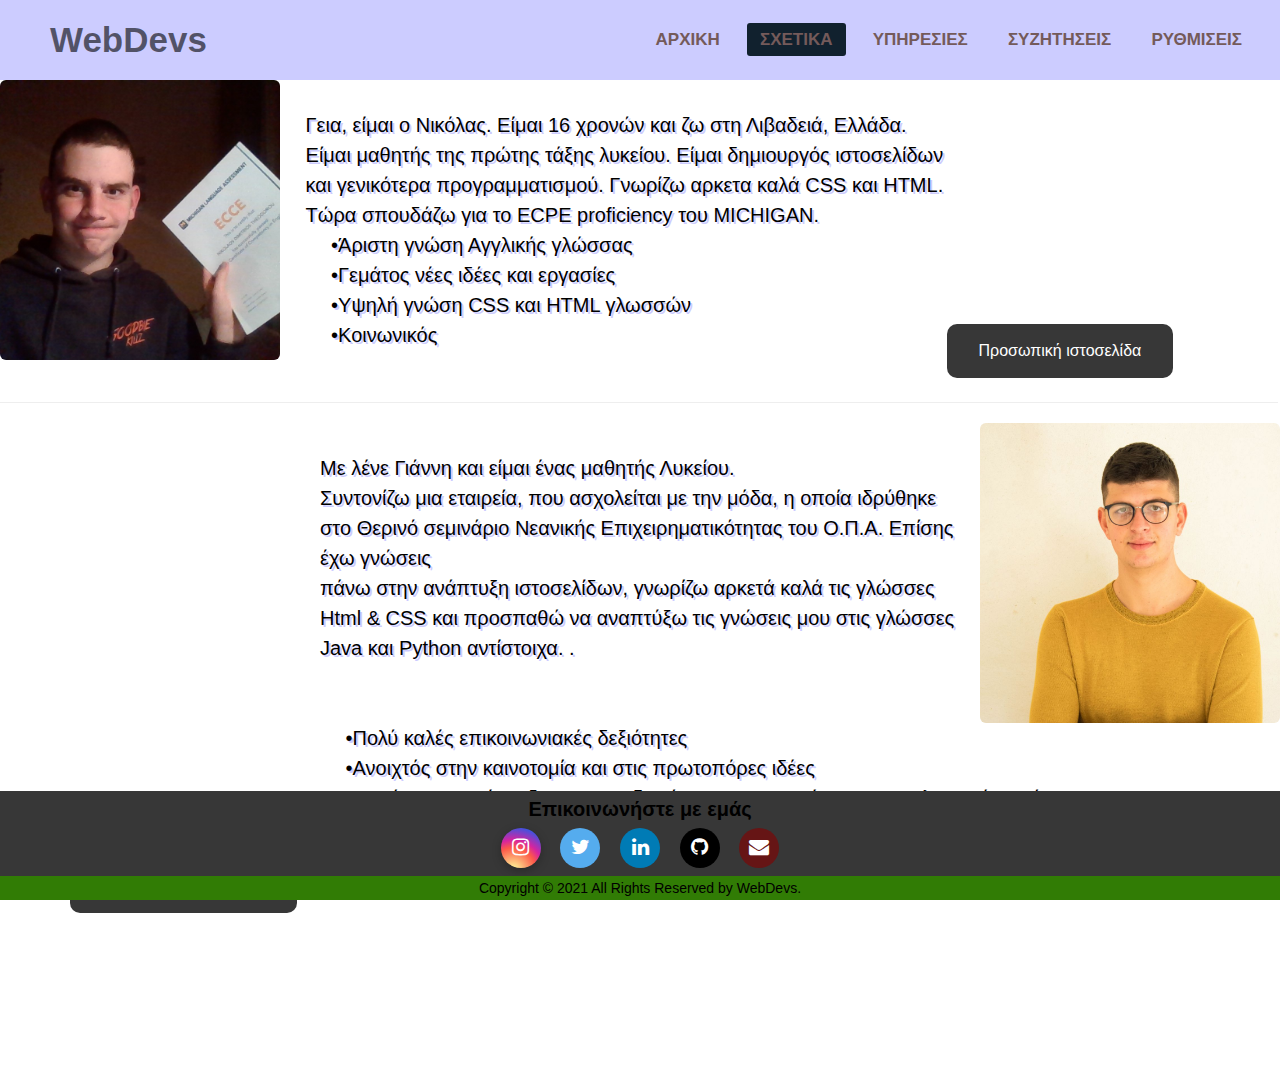
<file: about-greek.html>
<!DOCTYPE html>
<html lang="el">
<head>
    <meta charset="UTF-8">
    <meta http-equiv="X-UA-Compatible" content="IE=edge">
    <meta name="viewport" content="width=device-width, initial-scale=1.0">
    <title>Σχετικά | WebDevs</title>
    <link rel="stylesheet" href="https://cdnjs.cloudflare.com/ajax/libs/font-awesome/5.15.2/css/all.min.css"/>
    <link href="kalamata.png" rel="icon">
    <link rel="stylesheet" href="style.css">
    <link rel="stylesheet" href="https://cdnjs.cloudflare.com/ajax/libs/font-awesome/4.7.0/css/font-awesome.min.css"/>
    <link rel="stylesheet" href="https://www.w3schools.com/w3css/4/w3.css">
</head>
<body>


      <nav>
        
        <input type="checkbox" id="check">
        <label for="check" class="checkbtn">
          <i class="fas fa-bars"></i>
        </label>
        <a href="home-greek.html"><label class="logo">WebDevs</label></a>
        <ul class="lists">
          <li class=btn ><a href="home-greek.html">Αρχική</a></li>
          <li class=btn ><a class="active" href="about-greek.html">Σχετικά</a></li>
          <li class=btn ><a href="services-greek.html">Υπηρεσίες</a></li>
          <li class="btn"><a href="forum-greek.html">Συζητήσεις</a></li>
          <li class=btn ><a href="settings-greek.html">Ρυθμίσεις</a></li>
          
        </ul>
      </nav>
      

      <div class="info">
        <div class="nikolas">
                <img src ="nikolas_info.jpg" class="nikolas-photo">
                <p class="nikolas-info"><br>Γεια, είμαι ο Νικόλας. Είμαι 16 χρονών και ζω στη Λιβαδειά, Ελλάδα.<br>Είμαι μαθητής της πρώτης τάξης
                  λυκείου. Είμαι δημιουργός ιστοσελίδων<br>και γενικότερα προγραμματισμού. Γνωρίζω αρκετα καλά CSS και HTML.<br> Τώρα σπουδάζω για
                  το ECPE proficiency του MICHIGAN.
                <ul class="nikolas-bul">
                  <li>&#8226;Άριστη γνώση Αγγλικής γλώσσας</li>       
                  <li>&#8226;Γεμάτος νέες ιδέες και εργασίες</li> 
                  <li>&#8226;Υψηλή γνώση CSS και HTML γλωσσών</li> 
                  <li>&#8226;Κοινωνικός</li> 
                </ul><br><br><br><br><br><br>
                <a href="https://thontaxx.github.io/portfolio/
        " class="button1">Προσωπική ιστοσελίδα</a>
                </p>
                <hr>
        </div>
       
        <div class="giannis">
          <img src ="giannis_info.jpg" class="giannis-photo">
          <p class="giannis-info"><br>Με λένε Γιάννη και είμαι ένας μαθητής Λυκείου.<br> Συντονίζω μια εταιρεία, 
            που ασχολείται με την μόδα, η οποία ιδρύθηκε<br> στο Θερινό σεμινάριο Νεανικής Επιχειρηματικότητας του Ο.Π.Α. 
            Επίσης έχω γνώσεις<br> πάνω στην ανάπτυξη ιστοσελίδων, γνωρίζω αρκετά καλά τις γλώσσες Html & CSS και προσπαθώ 
            να αναπτύξω τις γνώσεις μου στις γλώσσες<br> Java και Python αντίστοιχα.
            .</p>
            
        <ul class="giannis-bul">
            <li>&#8226;Πολύ καλές επικοινωνιακές δεξιότητες</li>
            <li>&#8226;Ανοιχτός στην καινοτομία και στις πρωτοπόρες ιδέες</li>
            <li>&#8226;Ικανός στην ανάπτυξη και στην διατήρηση επιτυχημένων επαγγελματικών σχέσεων</li>
            <li>&#8226;Αυτοπειθαρχημένος, αφοσιωμένος και πιστός σε εταιρικούς στόχους</li>
        </ul>  
        <a href="https://korojohn.github.io/portfolio/
        " class="button2">Προσωπική ιστοσελίδα</a>
        
          </p> 
          
        </div> 
</div>  

      <div class="follow">
        <p class="follow.me">
          Επικοινωνήστε με εμάς
        </p>
      <div class="follow-icons">
      
      <a href="https://www.instagram.com/_webdevs_/" class="fa fa-instagram"></a>
      <a href="https://twitter.com/WebDevs16" class="fa fa-twitter"></a>
      <a href="https://www.linkedin.com/in/web-devs/" class="fa fa-linkedin"></a>
      <a href="https://github.com/Webdevs16/portfolio" class="fa fa-github"></a>
      <a href="mailto:webdevs16@gmail.com" class="fa fa-envelope "></a>
      </div>
    </div>
    <div class="copyright">
      Copyright &copy; 2021 All Rights Reserved by WebDevs.
    </div>
    </div>
</body>
</html>
</file>
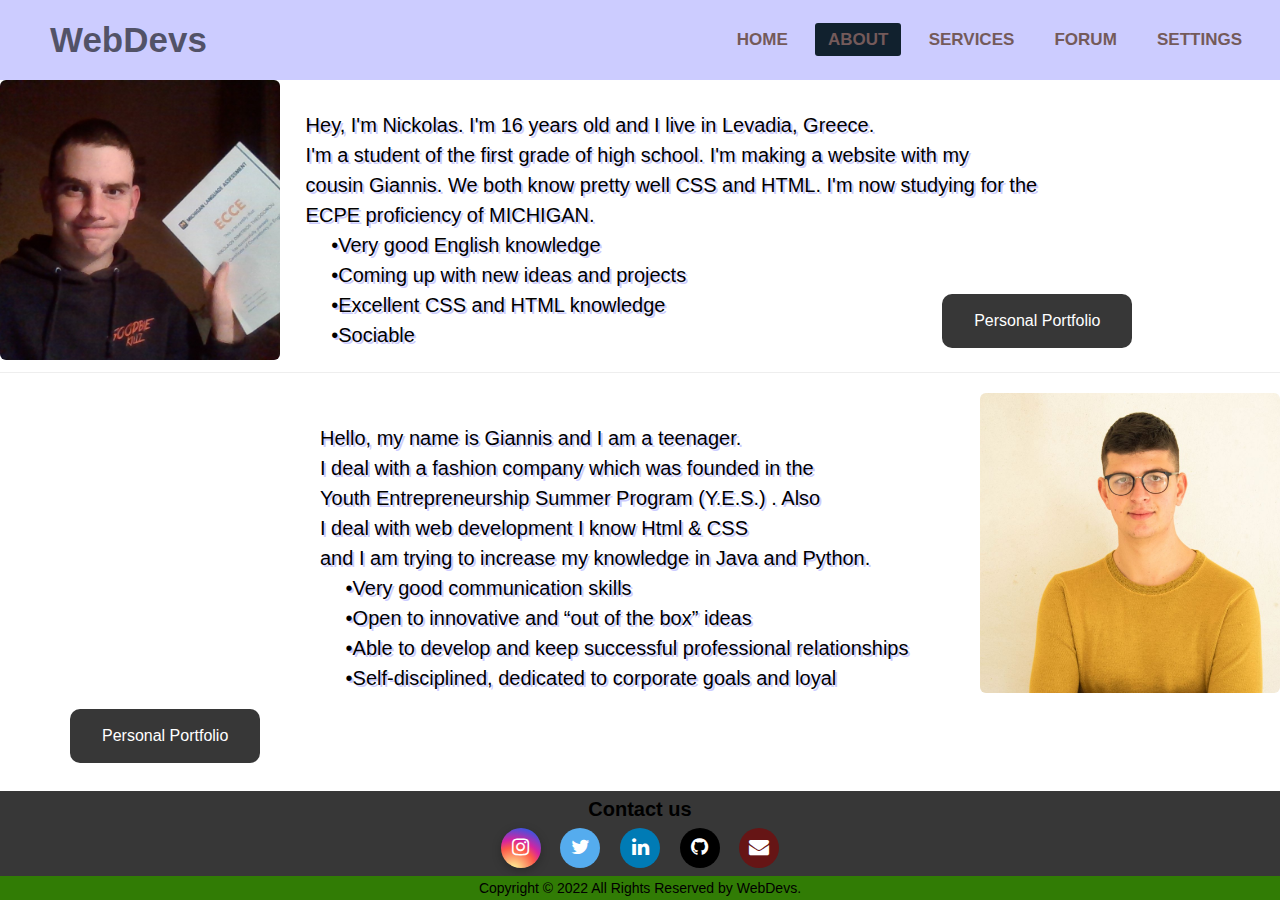
<file: about.html>
<!DOCTYPE html>
<html lang="en">
<head>
    <meta charset="UTF-8">
    <meta http-equiv="X-UA-Compatible" content="IE=edge">
    <meta name="viewport" content="width=device-width, initial-scale=1.0">
    <title>About | WebDevs</title>
    <link rel="stylesheet" href="https://cdnjs.cloudflare.com/ajax/libs/font-awesome/5.15.2/css/all.min.css"/>
    <link href="kalamata.png" rel="icon">
    <link rel="stylesheet" href="style.css">
    <link rel="stylesheet" href="https://cdnjs.cloudflare.com/ajax/libs/font-awesome/4.7.0/css/font-awesome.min.css"/>
    <link rel="stylesheet" href="https://www.w3schools.com/w3css/4/w3.css">
</head>
<body>
      <nav>
        <input type="checkbox" id="check">
        <label for="check" class="checkbtn">
          <i class="fas fa-bars"></i>
        </label>
        <a href="index.html"><label class="logo">WebDevs</label></a>
        <ul class="lists">
          <li class=btn ><a href="index.html">Home</a></li>
          <li class=btn ><a class="active" href="about.html">About</a></li>
          <li class=btn ><a href="services.html">Services</a></li>
          <li class="btn"><a href="forum.html">Forum</a></li>
          <li class=btn ><a href="settings.html">Settings</a></li>
          
        </ul>
      </nav>
      
<div class="info">
<div class="nikolas">
        <img src ="nikolas_info.jpg" class="nikolas-photo">
        <p class="nikolas-info"><br>Hey, I'm Nickolas. I'm 16 years old and I live in Levadia, Greece.<br> I'm a student of the first grade of 
          high school. I'm making a website with my<br> cousin Giannis. We both know pretty well CSS and HTML. I'm now studying
          for the <br>ECPE proficiency of MICHIGAN.
        <ul class="nikolas-bul">
          <li>&#8226;Very good English knowledge</li>       
          <li>&#8226;Coming up with new ideas and projects</li> 
          <li>&#8226;Excellent CSS and HTML knowledge</li> 
          <li>&#8226;Sociable</li>
        </ul><a href="https://thontaxx.github.io/portfolio/
        " class="button1">Personal Portfolio</a>
        </p> 
        <hr>
</div>

<div class="giannis">
  <img src ="giannis_info.jpg" class="giannis-photo">
  <p class="giannis-info"><br>Hello, my name is Giannis and I am a teenager.<br> 
    I deal with a fashion company which was founded in the<br> Youth Entrepreneurship Summer Program (Y.E.S.) . 
    Also<br> I deal with web development I know Html & CSS <br>and I am trying to increase my knowledge in Java and Python.</p>
    
<ul class="giannis-bul">
    <li>&#8226;Very good communication skills</li>
    <li>&#8226;Open to innovative and “out of the box” ideas</li>
    <li>&#8226;Able to develop and keep successful professional relationships</li>
    <li>&#8226;Self-disciplined, dedicated to corporate goals and loyal</li>
</ul>  
  <a href="https://korojohn.github.io/portfolio/
  " class="button2">Personal Portfolio</a>
  </p> 
</div> 
</div> 
      <div class="follow">
        <p class="follow.me">
          Contact us
        </p>
      <div class="follow-icons">
      <a href="https://www.instagram.com/webdevables/" class="fa fa-instagram"></a>
      <a href="https://twitter.com/WebDevs16" class="fa fa-twitter"></a>
      <a href="https://www.linkedin.com/in/web-devs/" class="fa fa-linkedin"></a>
      <a href="https://github.com/Webdevs16/portfolio" class="fa fa-github"></a>
      <a href="mailto:webdevs16@gmail.com" class="fa fa-envelope "></a>
      </div>
    </div>
    <div class="copyright">
      Copyright &copy; 2022 All Rights Reserved by WebDevs.
    </div>
    </div>
</body>
</html>
</file>
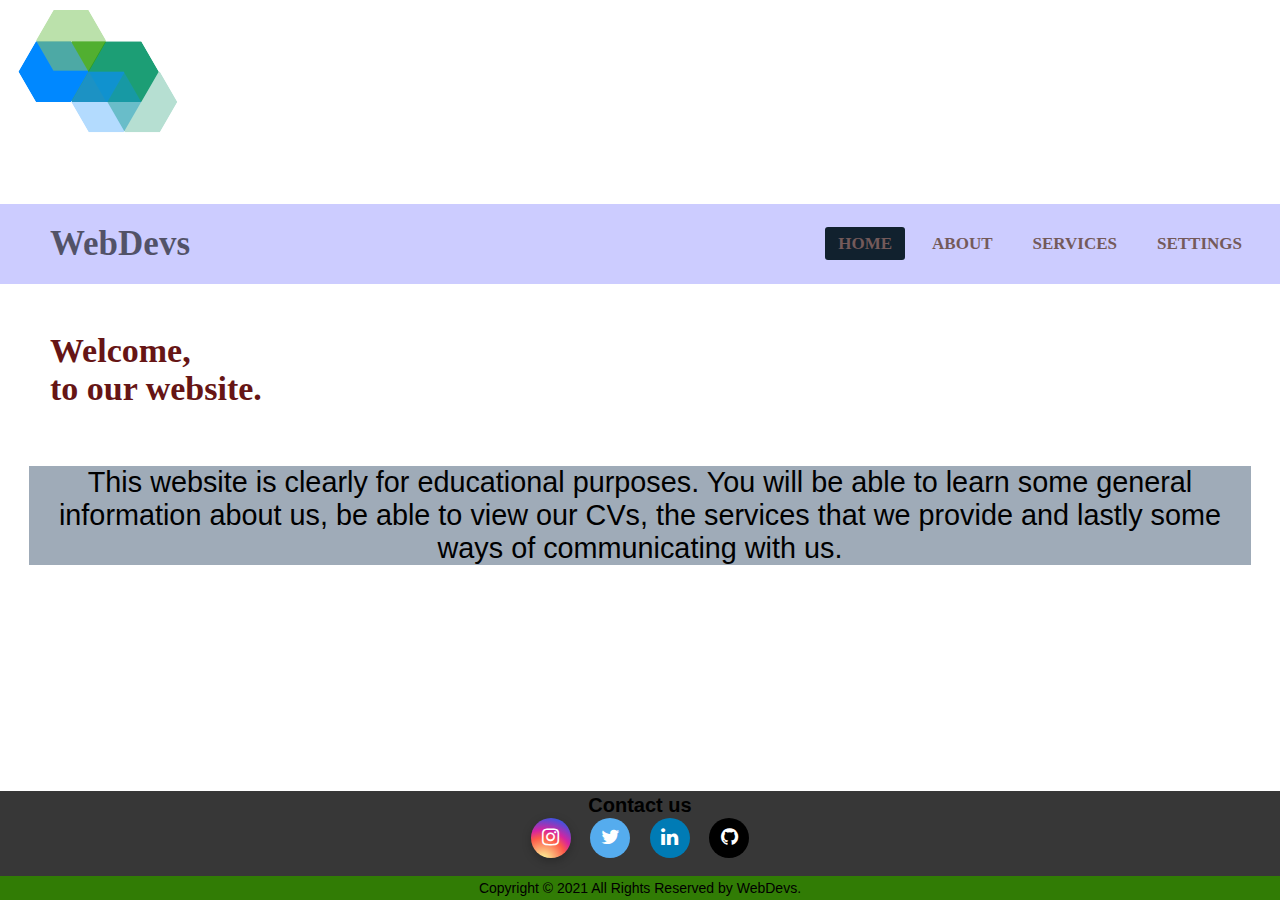
<file: home.html>
<!DOCTYPE html>
<html lang="en">
<head>
    <meta charset="UTF-8">
    <meta http-equiv="X-UA-Compatible" content="IE=edge">
    <meta name="viewport" content="width=device-width, initial-scale=1.0">
    <title>Home | WebDevs</title>
    <link rel="stylesheet" href="https://cdnjs.cloudflare.com/ajax/libs/font-awesome/5.15.2/css/all.min.css"/>
    <link href="kalamata.png" rel="icon">
    <link rel="stylesheet" href="style.css">
    <script src="script.js"></script>
    <meta name="viewport" content="width=device-width, initial-scale=1">
    <link rel="stylesheet" href="https://cdnjs.cloudflare.com/ajax/libs/font-awesome/4.7.0/css/font-awesome.min.css"/>
</head>
  <body>
  <div class="logo">
         <img src="kalamata.png">
         </div>
  <nav class="navbar sticky">
    <input type="checkbox" id="check">
    <label for="check" class="checkbtn">
      <i class="fas fa-bars"></i>
    </label>
    <label class="logo">WebDevs</label>
    <ul>
      <div>
      <li class="btn"><a  class="active" href="home.html">Home</a></li>
      <li class="btn"><a  href="about.html">About</a></li>
      <li class="btn"><a  href="services.html">Services</a></li> 
      <li class="btn"><a href="settings.html">Settings</a></li>
    </div>
    </ul>
  </nav>
  <div>
    <h class="title">
      <br>Welcome, <br>to our website.
    </h>
    <p class="kalamata">
      This website is clearly for educational purposes. You will be able to learn some general information about us, be able
      to view our CVs, the services that we provide and lastly some ways of communicating with us.
    </p>
  <footer class="follow">
      <p class="follow.me">
        Contact us
      </p>
    <div class="follow-icons">
    <a href="https://www.instagram.com/_webdevs_/" class="fa fa-instagram"></a>
    <a href="https://twitter.com/WebDevs16" class="fa fa-twitter"></a>
    <a href="https://www.linkedin.com/in/web-devs/" class="fa fa-linkedin"></a>
    <a href="https://github.com/WebDevs16/portfolio" class="fa fa-github"></a>
    
    </div>
  </footer>
  <div class="copyright">
    Copyright &copy; 2021 All Rights Reserved by WebDevs.
  </div>
  </div>
</body>
</html>


<!-- στειλε zip αυτα π εχουμε κανει μεχρι στιγμης για να τα χω για μετα -->
</file>
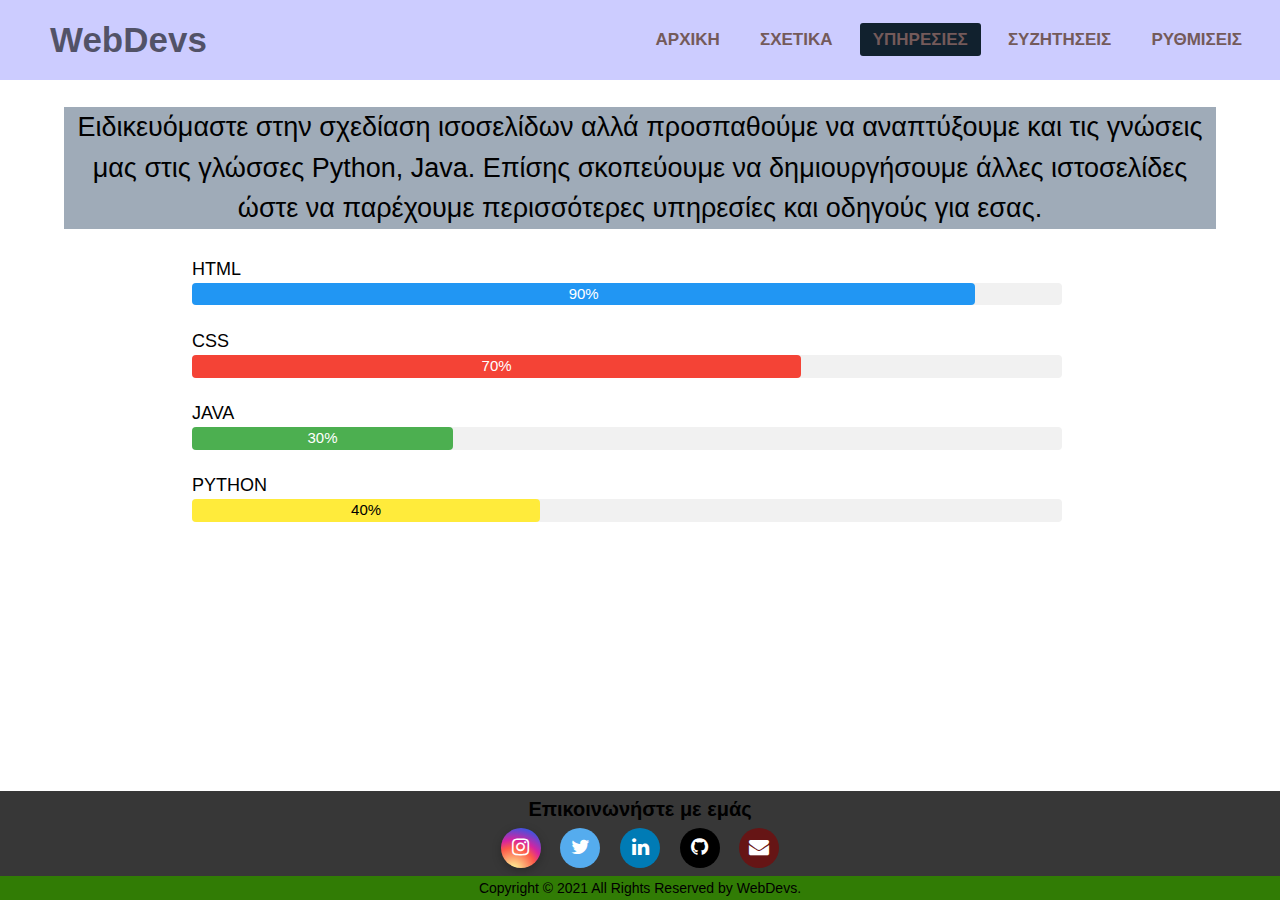
<file: services-greek.html>
<!DOCTYPE html>
<html lang="el">
<head>
    <meta charset="UTF-8">
    <meta http-equiv="X-UA-Compatible" content="IE=edge">
    <meta name="viewport" content="width=device-width, initial-scale=1.0">
    <title>Υπηρεσίες | WebDevs </title>
    <link rel="stylesheet" href="https://cdnjs.cloudflare.com/ajax/libs/font-awesome/5.15.2/css/all.min.css"/>
    <link href="kalamata.png" rel="icon">
    <link rel="stylesheet" href="style.css">
    <link rel="stylesheet" href="https://cdnjs.cloudflare.com/ajax/libs/font-awesome/4.7.0/css/font-awesome.min.css"/>
    <link rel="stylesheet" href="https://www.w3schools.com/w3css/4/w3.css">
</head>
<body>
    
    <nav>
        <input type="checkbox" id="check">
        <label for="check" class="checkbtn">
          <i class="fas fa-bars"></i>
        </label>
        <a href="home-greek.html"><label class="logo">WebDevs</label></a>
        <ul class="lists">
                 <li class=btn> <a href="home-greek.html">Αρχική</a></li>
                 <li class=btn> <a href="about-greek.html">Σχετικά</a></li>
                 <li class=btn><a  class="active" href="services-greek.html">Υπηρεσίες</a></li>
                 <li class="btn"><a href="forum-greek.html">Συζητήσεις</a></li>
                 <li class=btn> <a href="settings-greek.html">Ρυθμίσεις</a></li>
        </ul>
      </nav>
      <p class="knowledge-info">Ειδικευόμαστε στην σχεδίαση ισοσελίδων αλλά
        προσπαθούμε να αναπτύξουμε 
       και τις γνώσεις μας στις γλώσσες Python, Java. Επίσης σκοπεύουμε να δημιουργήσουμε άλλες ιστοσελίδες ώστε να 
       παρέχουμε περισσότερες υπηρεσίες και οδηγούς για εσας.
      </p>
  <div class="knowledge-bars">    
      <p class="percentages">HTML</p>
      <div class="w3-light-grey w3-round" style="width:80%">
        <div class="w3-container w3-blue w3-round w3-center" style="width:90%">90%</div>
      </div><br>
      <p class="percentages">CSS</p>
      <div class="w3-light-grey w3-round" style="width:80%">
        <div class="w3-container w3-red w3-round w3-center" style="width:70%">70%</div>
      </div><br>
      <p class="percentages">JAVA</p>
      <div class="w3-light-grey w3-round" style="width:80%">
        <div class="w3-container w3-green w3-round w3-center" style="width:30%">30%</div>
      </div><br>
      <p class="percentages">PYTHON</p>
      <div class="w3-light-grey w3-round" style="width:80%">
        <div class="w3-container w3-yellow w3-round w3-center" style="width:40%">40%</div>
      </div><br>
  </div>
      <div class="follow">
        <p class="follow.me">
          Επικοινωνήστε με εμάς
        </p>
      <div class="follow-icons">
      <a href="https://www.instagram.com/_webdevs_/" class="fa fa-instagram"></a>
      <a href="https://twitter.com/webdevs16" class="fa fa-twitter"></a>
      <a href="https://www.linkedin.com/in/web-devs/" class="fa fa-linkedin"></a>
      <a href="https://github.com/webdevs16/portfolio" class="fa fa-github"></a>
      <a href="mailto:webdevs16@gmail.com" class="fa fa-envelope "></a>
      </div>
    </div>
    <div class="copyright">
      Copyright &copy; 2021 All Rights Reserved by WebDevs.
    </div>
    </div>
</body>
</html>
</file>
<file: style.css>
*{
  padding: 0;
  margin: 0;
  text-decoration: none; 
  list-style: none;
  box-sizing: border-box;
}
html{
    scroll-behavior: smooth;
}

body{
  font-family: montserrat;
  background-image: url("https://image.freepik.com/free-photo/textured-light-grey-wall-pattern-with-plaster-design-gray-background-with-copyspace_120968-209.jpg");
  background-position: center;
  background-attachment: fixed;
  background-size: cover;

}
nav{
  background: #ccccff;
  height: 80px;
  width: 100%;
  display: absolute;
  transition: all 0.3s ease;
}
label.logo{
  color: #0009;
  font-size: 35px;
  line-height: 80px;
  padding: 0 0px;
  font-weight: bold;
  margin-left:50px;
  cursor: pointer;
  }
nav ul{
  float: right;
  margin-right: 20px;
}
nav ul li{
  display: inline-block;
  line-height: 80px;
  margin: 0 5px;
}
nav ul li a{
  color: rgb(116, 90, 90);
  font-size: 17px;
  padding: 7px 13px;
  border-radius: 3px;
  text-transform: uppercase;
  font-weight: bold;
}
a.active,a:hover{
  background: #11212e;
}
.checkbtn{
  font-size: 30px;
  color: rgb(0, 0, 0);
  float: right;
  line-height: 80px;
  margin-right: 40px;
  cursor: pointer;
  display: none;
}
#check{
  display: none;
  color: #000000;
}
@media (max-width: 952px){
  label.logo{
    font-size: 28px;
  }
  nav ul li a{
    font-size: 16px;
  }
}
@media (max-width: 950px){
  .checkbtn{
    display: block;
  }
  .lists{
    position: fixed;
    width: 100%;
    height: 100vh;
    background: #2c3e50;
    top: 80px;
    left: -100%;
    text-align: center;
    transition: all .5s;
    font-family: 'Noto Sans SC', sans-serif;
  }
  nav ul li{
    display: block;
    margin: 30px 0;
    line-height: 30px;
  }
  nav ul li a{
    font-size: 20px;
  }
  a:hover,a.active{
    background: none;
    color: #0082e6;
  }
  #check:checked ~ ul{
    left: 0;
  }
}

.title{
  color: rgb(102, 21, 21);
  margin-top: 10px;
  font-size: 34px;
  font-weight: 600;
  margin-left: 50px;
  display: inline-block;

}
.kalamata{
  text-align:center;
  margin-top: 2em;
  margin-left: 1em; 
  margin-right: 1em;  
  font-size: 1.8em;
  background-color: #48607786;
  color: rgb(0, 0, 0);
  font-family: 'Noto Sans SC', sans-serif;
  text-justify: inter-word;
  margin-bottom:4.5em
}
@media (max-width:600px){
  .kalamata{
    font-size:1.4em;
    margin-bottom: 6em;
  }
  .title{
    margin-left: 12px;
    font-size: 25px;
  }
}

div.copyright{
  position: fixed;
  bottom: 0;
  height: 24px;
  font-weight: 600;
  align-content: center;
  color: black;
  font-size: 14px;
  font-family: 'Noto Sans SC', sans-serif;
  font-weight: bold;
  width: 100%;
  background-color: rgb(49, 124, 5);
  font-weight: 500;
}
@media (max-width:900px){
  div.copyright{
    font-size: 12px;
  }

}
.follow{
  position: fixed;
  padding-top: 3px;
  font-weight: 700;
  bottom: 1%;
  width: 100%;
  text-align: center;
  background-color: rgb(55,55,55);
  height:100px;
  font-size: 20px;
  font-family: 'Noto Sans SC', sans-serif;
}
.copyright{
  text-align-last: center;    
}

.follow-icons{
  display: inline-block;
  padding-top: 0.4em;
  padding-bottom: 4em;
}
.fa {
  padding: 9px;
  font-size: 25px;
  width: 40px;	height:40px;
  text-align: center;
  text-decoration: none;
  margin: -7px 7px;
  border-radius: 50%; 
 }
  

.fa-instagram {
  color: #fff;
  background: radial-gradient(circle at 30% 107%, #fdf497 0%, #fdf497 5%, #fd5949 45%,#d6249f 60%,#285AEB 90%);
  box-shadow: 0px 3px 10px rgba(0,0,0,.25);
  font-size:30px;
}

.fa-twitter {
  background: #55ACEE;
  color: white;
}

.fa-github {
  background: black;
  color: white;
}

.fa-linkedin {
  background: #007bb5;
  color: white;
}

.fa-envelope{
  background:rgb(102, 21, 21);
  color: white;
}

@media (max-width:900px){
  .fa{
    padding: 9px;
    font-size: 25px;
    width: 40px;	height:40px;
    text-align: center;}
  
}
@media(max-width:300px){
  .fa{
    padding: 5px;
    font-size: 20px;
    width: 30px;	height:30px;
    text-align: center;}
}
.info{
  font-family: 'PT Sans', sans-serif;
  font-size:20px;
  font-weight: 400;
  text-shadow: 2px 2px #ccccff;
  text-justify: inter-word;
}

.nikolas-bul{
  float:left; 
  margin-left: 4%;
}

.giannis-bul{
  float:left; 
  margin-left:27%;
}

.giannis-photo{
  height: 200px;
  width: 200px;
  object-fit: cover;
  border-radius: 6px;
  
}
.nikolas-photo{
  height: 280px;
    width: 280px;
    object-fit: cover;
    border-radius: 6px;
    float: left;
    position: flex;
}

.giannis-photo{
   height: 300px;
   width: 300px;
   object-fit: cover;
   border-radius: 6px;
   float: right;
   position: flex;
 }
.giannis-info{
    float:center;  
    height:auto;
    margin-left: 25%;
} 
@media (max-width:600px){
  .giannis-info, .giannis-bul{
    text-align: justify;
    margin-right: 10px;
    margin-left: 21%;
  }
}
.nikolas-info{
  float:left;  
  height:auto;
  padding-left:2%
}
.nikolas{
  left:0;
  display: inline-block;
}
.flags{
  text-align: center;
  text-justify: inter-word;
}
.percentages{
  font-family: 'Noto Sans SC', sans-serif;
  font-size:18px;
}
@media(max-width:900px){
  .percentages{
    font-size: 20px;
  }
}
.knowledge-bars{
  margin-left: 15%;
  margin-bottom: 8em;
}
.knowledge-info{
  background-color: #48607786;
  color: #000000;
  margin-left: 5%;
  margin-right: 5%;
  text-align: center;
  text-justify: inter-word;
  font-size: 27px;
  margin-top: 1em;
  margin-bottom: 1em;
}
@media(max-width:900px){
  .knowledge-info{
    font-size: 20px;
  }
}
.greek{
  width:120px;
  height: 80px;
  margin-top:2em;
  
}
.usa{
  width: 120px;
  height:80px;
  margin-top:1.2em;
}
.language{
  font-size: 20px;
  font-weight: 600;
  font-style: italic;
  text-decoration: underline;
}
.comingsoon{
  display: block;
  margin-left: auto;
  margin-right: auto;
  width: 300px;
  margin-top: 5em;
}
.button1, .button2 {
  background-color: rgb(55,55,55);
  border: none;
  color: white;
  padding: 15px 32px;
  text-align: center;
  text-decoration: none;
  display: inline-block;
  font-size: 16px;
  margin: 4px 4px;
  cursor: pointer;
  text-shadow: none;
  margin-top: 5%;
  border-radius: 10px;
}
button, a:hover{
  background-color: #ccccff;
  transition: 0.2s;
  color: #000000;
}
.button1{
  margin-left: 20%;
}
.button2{
  margin-bottom: 10em;
  margin-top: 1em;
  margin-left: 70px;
}
@media (max-width:900px){
  .button1 {
    margin-top: 50px ;
  }
  .button2{
    margin-left: 78px;

  }
}
</file>
